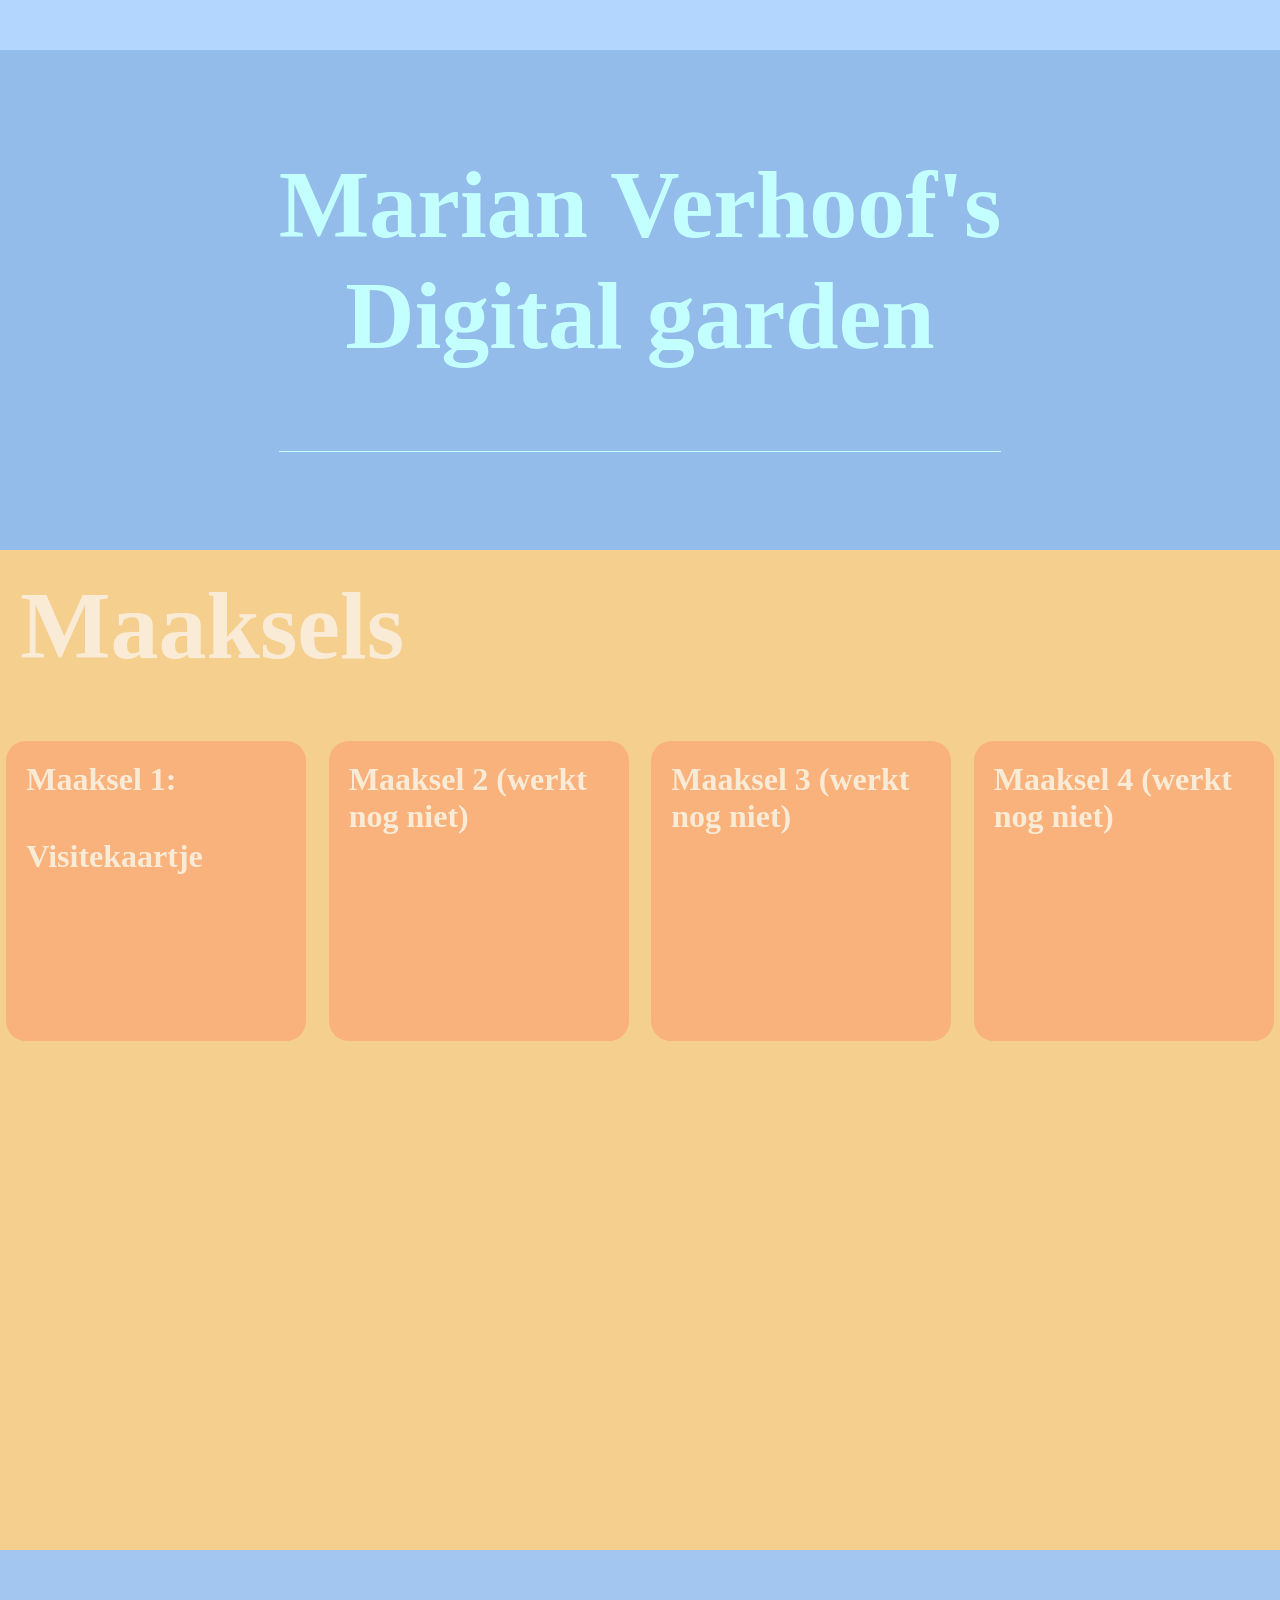
<file: index.html>
<!DOCTYPE html>
<html lang="en">
<head>
    <meta charset="UTF-8">
    <meta name="viewport" content="width=device-width, initial-scale=1.0">
    <title>Marian Verhoof webpage</title>

    <link rel="stylesheet" href="/styles/style.css">
</head>
<body>
    <div class="menu container">
        <div class="menu"></div>
    </div>
    <div class="header-container"><header><p class="Naam">Marian Verhoof's</p>
        <p class="subline">Digital garden</p></header></div>
    
    <div class="page">
        <div class="menu-container"></div>
        <div class="sidebar"></div>
        <div class="content">
            <header><p class="maakselheader">Maaksels</p></header>

            <div class="maaksels-container">
                <a href="/maaksel1.html"><div class="maaksel visitekaartje"><p>Maaksel 1:</p> <p>Visitekaartje</p></div></a>
                <a href=""><div class="maaksel"><p>Maaksel 2 (werkt nog niet)</p></div></a> 
                <a href=""><div class="maaksel"><p>Maaksel 3 (werkt nog niet)</p></div></a>
                <a href=""><div class="maaksel"><p>Maaksel 4 (werkt nog niet)</p></div></a>
            </div>
            
        </div>
        <footer class="footer"></footer>
    </div>

</body>
</html>
</file>
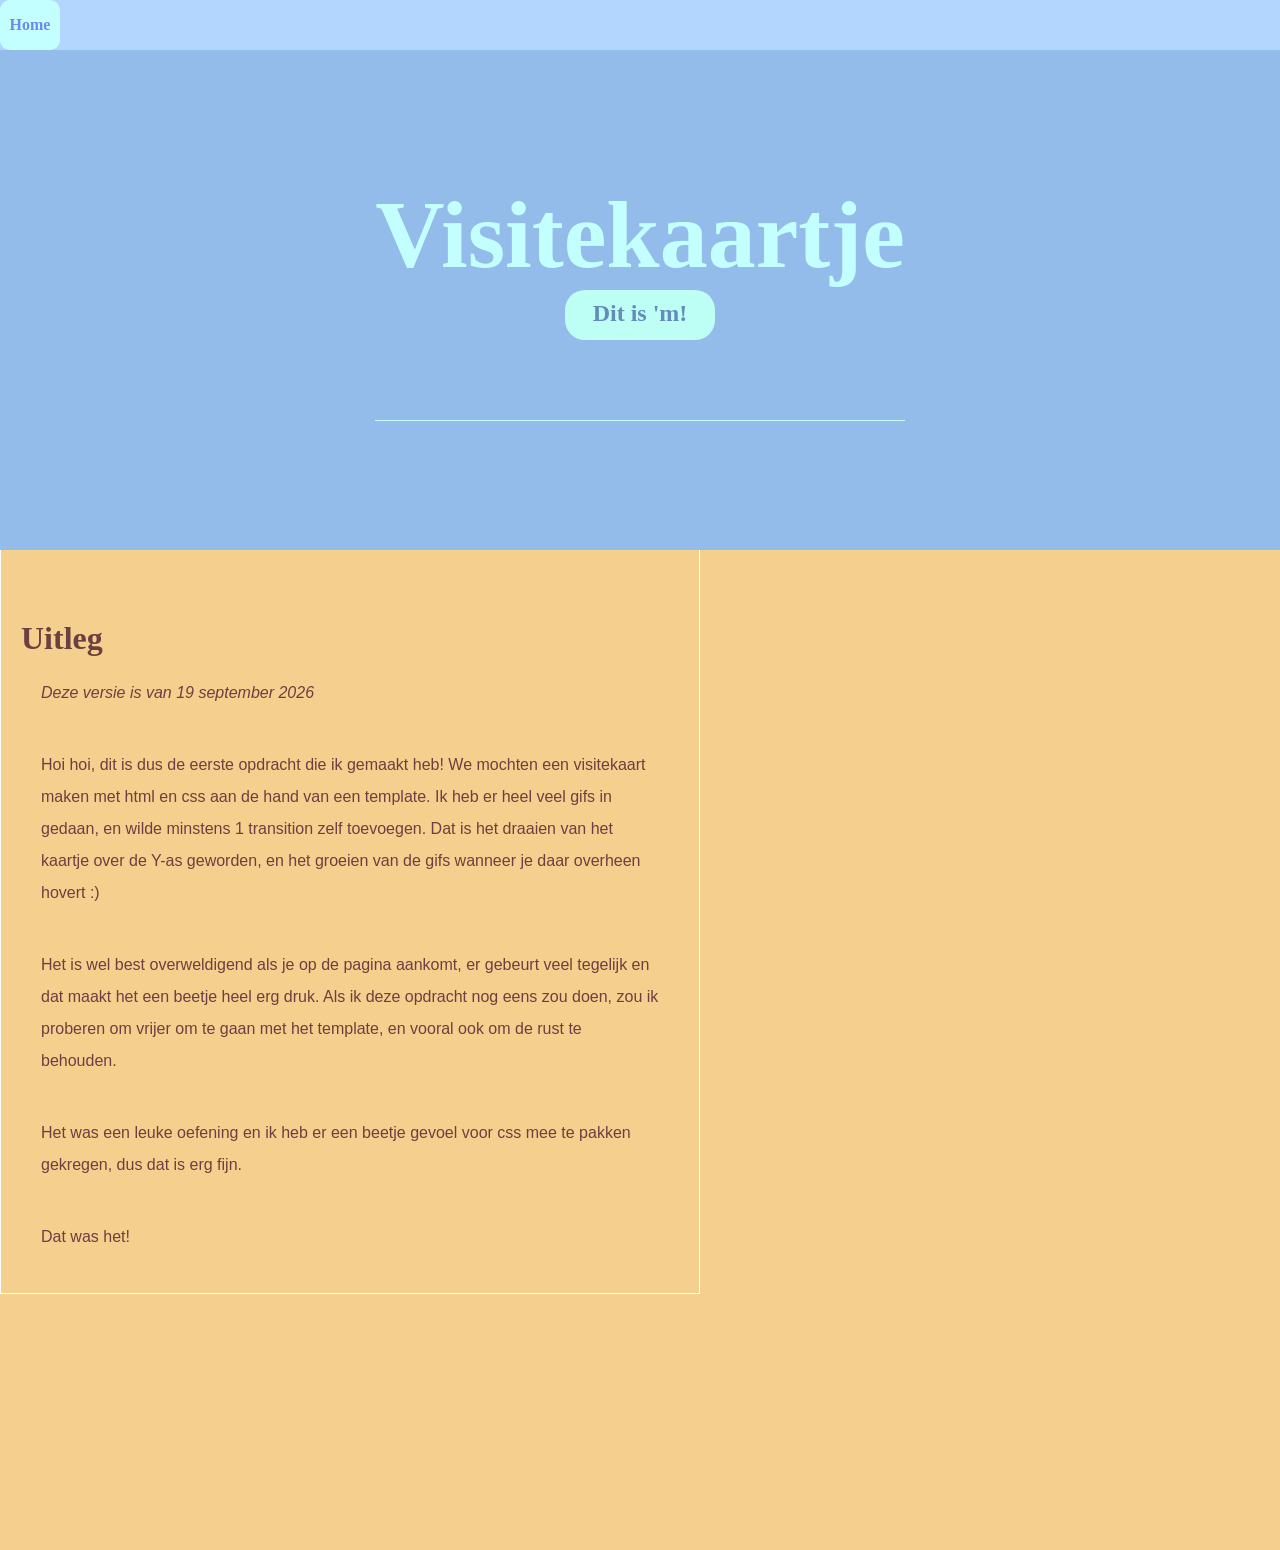
<file: maaksel1.html>
<!DOCTYPE html>
<html lang="en">
<head>
    <meta charset="UTF-8">
    <meta name="viewport" content="width=device-width, initial-scale=1.0">
    <title>Marian Verhoof Visitekaartje</title>

    <link rel="stylesheet" href="/styles/style.css">
</head>
<body>
    <div>
        <div class="page">
            <div class="menu container">
                <div class="menu"></div>
                <div class="home-container">
                    <a href="/index.html"> <div class="home" title="Back to Homepage">Home</div></a>
                </div>
            </div>
            <div class="header-container">
                <header><p>Visitekaartje</p>
                <a href="https://mariancjverhoof.github.io/your-tribe-profile-card/" target="_blank" class="linkm" title="Link naar het project :&rpar;"><div class="ditism">Dit is 'm!</div></a></header>
                
            </div>

            <div class="content">
                <div class="visitekaart-uitleg">
                    <h1 class="visitetitel">Uitleg</h1>
                    <p class="cursive">Deze versie is van 19 september 2026</p>
                    <p>Hoi hoi, dit is dus de eerste opdracht die ik gemaakt heb! 
                        We mochten een visitekaart maken met html en css aan de hand van een template. 
                        Ik heb er heel veel gifs in gedaan, en wilde minstens 1 transition zelf toevoegen. 
                        Dat is het draaien van het kaartje over de Y-as geworden, en het groeien van de gifs wanneer je daar overheen hovert :&rpar;
                    </p>
                    <p>
                        Het is wel best overweldigend als je op de pagina aankomt, er gebeurt veel tegelijk en dat maakt het een beetje heel erg druk.
                        Als ik deze opdracht nog eens zou doen, zou ik proberen om vrijer om te gaan met het template, en vooral ook om de rust te behouden. 
                    </p>
                    <p>Het was een leuke oefening en ik heb er een beetje gevoel voor css mee te pakken gekregen, dus dat is erg fijn. </p>
                    <p>Dat was het! </p>
                </div>
                
            </div>
        </div>
    </div>
</body>
</html>
</file>
<file: styles/style.css>
*{
    margin: 0;
    padding: 0;
    box-sizing: border-box;
}

a{
    text-decoration: none;
    color: #befff5;
}
.cursive{
    font-style: italic;
}
.linkm{
    color:#648cbb;
    font-size: 1.5em;
    font-weight: 600;
}

.header-container{
    height: 500px;
    background-color:#94bcea;
    display: flex;
    align-items: center;
    justify-content: center;
}

header p{
    color: rgb(195, 255, 254);
    display: flex;
    justify-content: center;
    align-items: center;
    
    font-size: 6em;
    font-weight: 800;

    transition: color 0.5s;
    
}

header p:hover{
    color: antiquewhite;
}
.maakselheader{
    color: antiquewhite;
    transition: color 1s;
    display: block;
    justify-self: center;
}
.maakselheader:hover{
    color:#ffac5f;
}

.naam {
    padding-top: px;
    padding-bottom: 10px;
}
header:last-child{
    padding-bottom: 80px;
    border-bottom: 1px solid rgb(195, 255, 254);

    justify-content: center;
    align-items: center;
}



.menu{
    height: 50px;
    background-color: #B2D6FF;

    
    
}
.home-container{
    display: flex;
    position: relative;
}
.home{
    position: absolute;
    top: -50px;
    height: 50px;
    width: 60px;
    border-radius: 10px;
    background-color: rgb(195, 255, 254);

    color: #6f89e9;
    font-weight: 600;
    display: flex;
    flex-direction: column;
    justify-content: center;
    align-items: center;
    transition: background-color 0.25s, color 0.25s;
}

.home:hover{
    background-color: #648cbb;
    color: #befff5;
}

.sidebar{
    width: 200px;
    height: 00px;
    background-color: #F09A9D;
}

.content{
    height: 1000px;
    background-color: #F5CF8E;
}
.content p{
    padding: 20px;
    color: antiquewhite;
}
.content header{
    margin-bottom: 40px;
}

.maaksels-container{
   

    display: flex;
    justify-content:space-around;
    gap: 10px;
    flex-wrap: wrap;
}
.maaksel:hover{
    background-color: #fd9347;
}
.maaksel{
    height: 300px;
    width: 300px;
    background-color: #f9b27b;
    border-radius: 20px;

    font-weight: 900;
    font-size: 2em;
}

.ditism{
    height: 50px;
    width: 150px;
    padding: 10px;
    background-color: #befff5;
    border-radius: 20px;
    text-align: center;
    
    transition: height 1s;
    transition: width 1s, color 0.25s, background-color 0.25s;
}
.ditism:hover{
    background-color: #648cbb;
    color: #befff5;
}

.visitekaart-uitleg{
    padding: 20px;
    border-right:1px solid white;
    border-bottom:1px solid white;
    border-left:1px solid white;
    max-width: 700px;
    justify-self: center;
}
.visitekaart-uitleg p{
    color: #6c4040;
    line-height: 200%;
    font-family: 'Gill Sans', 'Gill Sans MT', Calibri, 'Trebuchet MS', sans-serif;
}
.visitetitel{
    color: #6c4040;
    text-align: left;
    padding-top: 50px;
}
.linkm{
    display: flex;
    justify-content: center;
}

footer{
    height: 200px;
    background-color: #a2c6f0;
}
</file>
